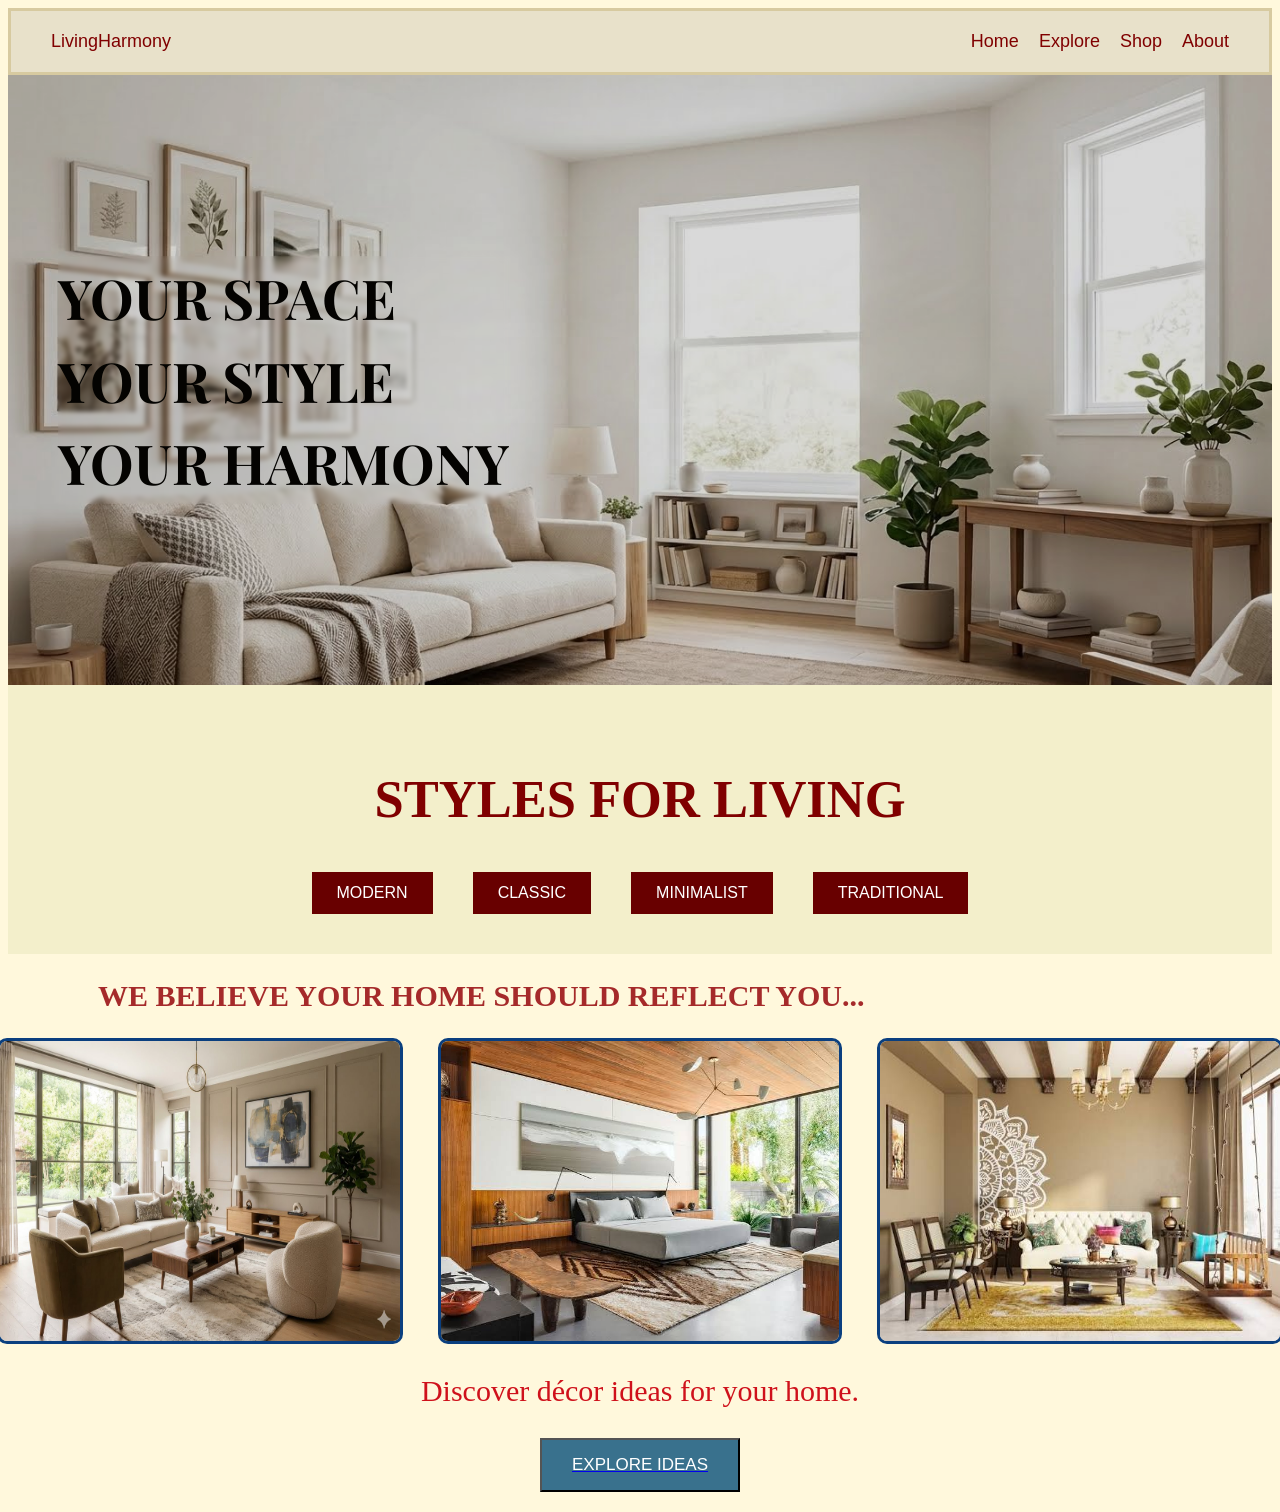
<file: index.html>
<!DOCTYPE html>
<html lang="en">

<head>
    <meta charset="UTF-8">
    <meta name="viewport" content="width=device-width, initial-scale=1.0">
    <title>LivingHarmony</title>
    <link rel="stylesheet" href="css/style.css">

</head>

<body>
    <header>
        <nav>
            <a href="index.html" class="logo">LivingHarmony</a>
            <ul>
                <li><a href="index.html">Home</a></li>
                <li><a href="explore.html">Explore</a></li>
                <li><a href="shop.html">Shop</a></li>
                <li><a href="about.html">About</a></li>
            </ul>
        </nav>
        <section class="hero">
            <h1>
                YOUR SPACE<br>
                YOUR STYLE<br>
                YOUR HARMONY
            </h1>
        </section>
        <section class="styles">
            <h2>STYLES FOR LIVING</h2>
            <div class="style-buttons">
                <button>MODERN</button>
                <button>CLASSIC</button>
                <button>MINIMALIST</button>
                <button>TRADITIONAL</button>
            </div>
        </section>
        <section class="belief">
            <h2>WE BELIEVE YOUR HOME SHOULD REFLECT YOU...</h2>

            <div class="belief-images">
                <img src="images/room1.jpeg" alt="Home decor" height="300" width="400">
                <img src="images/room2.2.jpeg" alt="Home decor" height="300" width="400">
                <img src="images/room3.5.jpeg" alt="Home decor" height="300" width="400">
            </div>

            <p>Discover décor ideas for your home.</p>

            <a href="explore.html">
                <button>EXPLORE IDEAS</button>
            </a>
        </section>
    </header>
    <script src="js/script.js"></script>

</body>

</html>
</file>
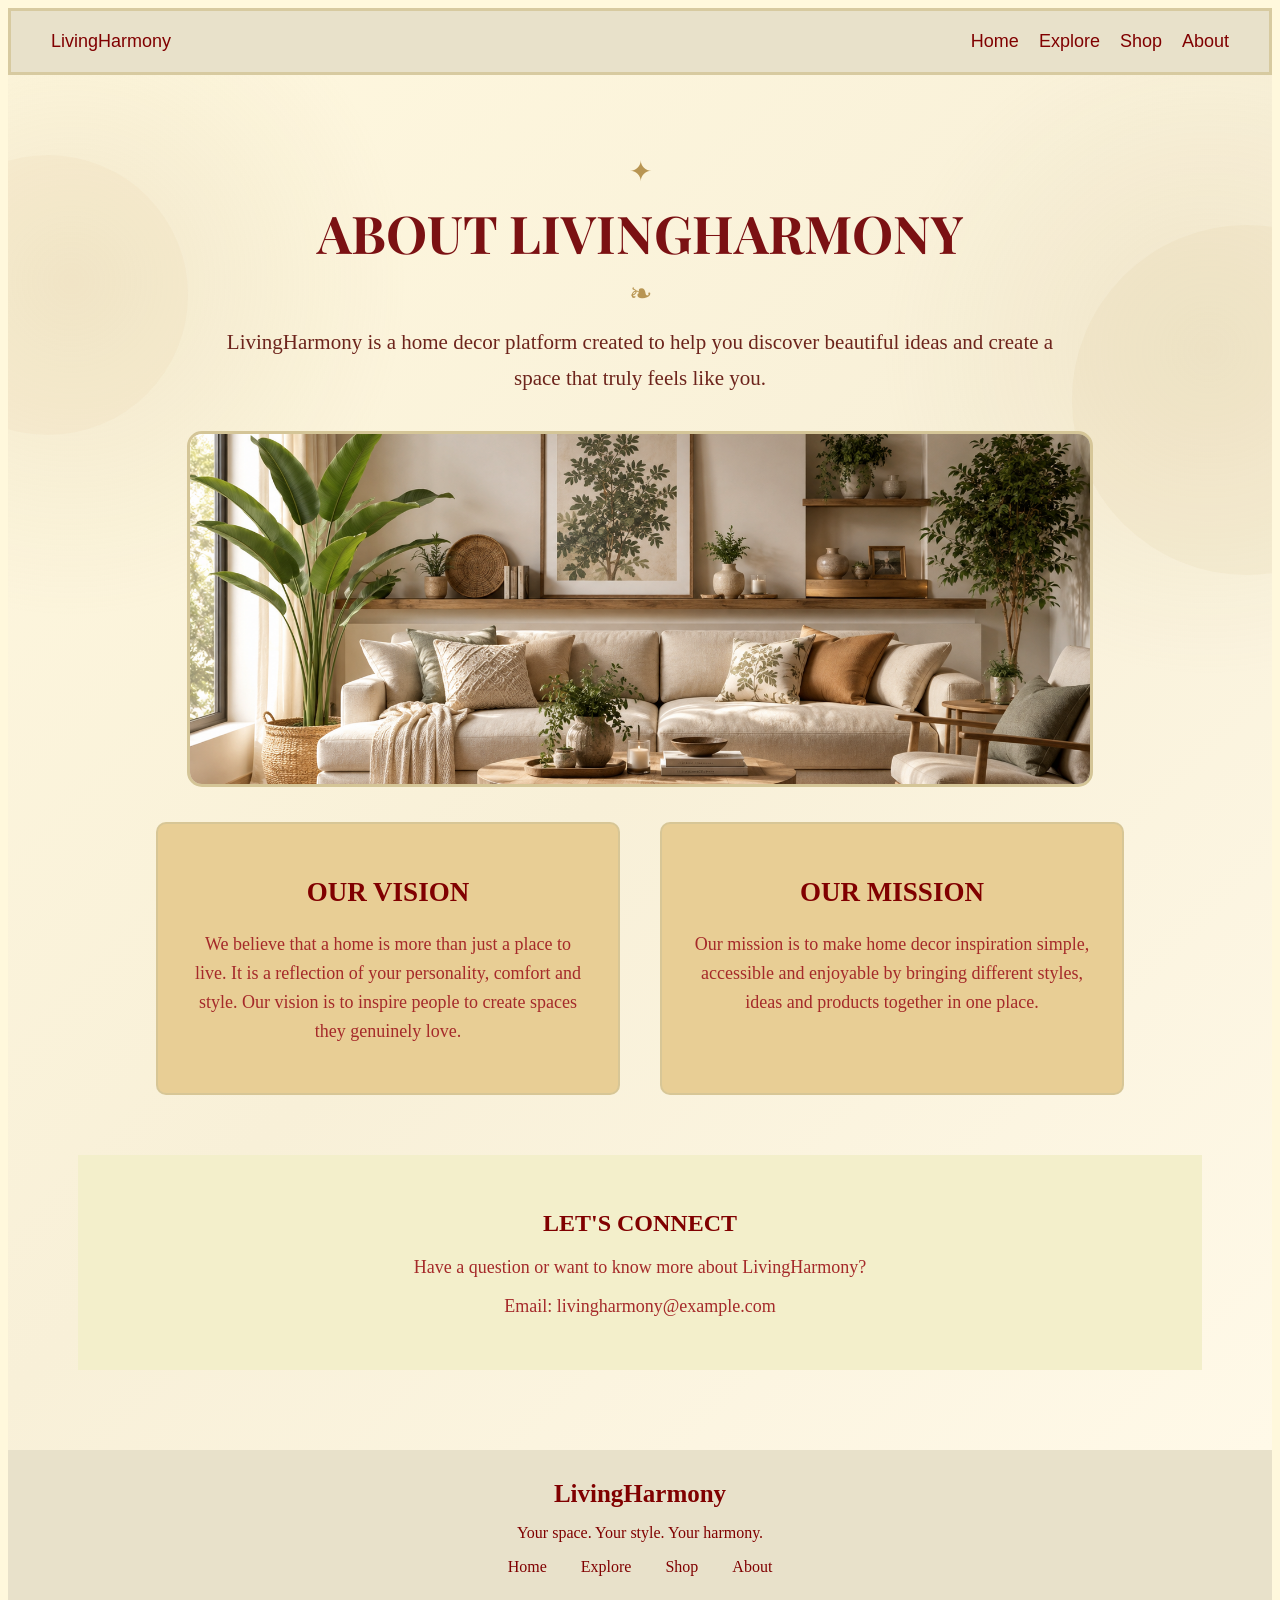
<file: about.html>
<!DOCTYPE html>
<html lang="en">

<head>
    <meta charset="UTF-8">
    <meta name="viewport" content="width=device-width, initial-scale=1.0">
    <title>About - LivingHarmony</title>
    <link rel="stylesheet" href="css/style.css">
</head>

<body>

    <header>
        <nav>
            <a href="index.html" class="logo">LivingHarmony</a>

            <ul>
                <li><a href="index.html">Home</a></li>
                <li><a href="explore.html">Explore</a></li>
                <li><a href="shop.html">Shop</a></li>
                <li><a href="about.html">About</a></li>
            </ul>
        </nav>
    </header>


    <section class="about">

        <div class="about-heading">
            <span class="leaf-decoration">✦</span>

            <h1>ABOUT LIVINGHARMONY</h1>

            <div class="heading-line">❧</div>

            <p class="about-intro">
                LivingHarmony is a home decor platform created to help you
                discover beautiful ideas and create a space that truly feels
                like you.
            </p>
        </div>
        <div class="about-image">
            <img src="images/about-home.jpg" alt="Beautiful home interior">
        </div>


        <div class="about-box">

            <div class="about-section">
                <h2>OUR VISION</h2>
                <p>
                    We believe that a home is more than just a place to live.
                    It is a reflection of your personality, comfort and style.
                    Our vision is to inspire people to create spaces they
                    genuinely love.
                </p>
            </div>


            <div class="about-section">
                <h2>OUR MISSION</h2>
                <p>
                    Our mission is to make home decor inspiration simple,
                    accessible and enjoyable by bringing different styles,
                    ideas and products together in one place.
                </p>
            </div>

        </div>


        <section class="contact">

            <h2>LET'S CONNECT</h2>

            <p>
                Have a question or want to know more about LivingHarmony?
            </p>

            <p>Email: livingharmony@example.com</p>

        </section>

    </section>


    <footer>

        <h3>LivingHarmony</h3>

        <p>Your space. Your style. Your harmony.</p>

        <div>
            <a href="index.html">Home</a>
            <a href="explore.html">Explore</a>
            <a href="shop.html">Shop</a>
            <a href="about.html">About</a>
        </div>

    </footer>

</body>

</html>
</file>
<file: css/style.css>
@import url('https://fonts.googleapis.com/css2?family=Playfair+Display:wght@500;600;700&display=swap');
body{
    background-color:cornsilk
}
ul{
    display: flex;
    list-style-type:none;
    margin:0;
    padding:0;
    gap:20px;
}
nav {
    background-color:rgb(232, 225, 202);
    border:rgba(212, 197, 151, 0.823) 3px solid;
    display: flex;
    align-items: center;
    justify-content: space-between;
    padding: 20px 40px;
    font-family:'Trebuchet MS', 'Lucida Sans Unicode', 'Lucida Grande', 'Lucida Sans', Arial, sans-serif;
}
nav a{
    color:maroon;
    font-size:18px;
    text-decoration: none;
}
.hero{
    padding:15px 50px;
    min-height: 500px;
    display: flex;
    align-items:center;
    background-color:rgb(197, 221, 224);
    justify-content: flex-start;
    background-image: url("../images/hero..jpeg");
    background-size: cover;
    background-position: center;
    background-repeat: no-repeat;
    height: 580px;
    position:relative;
    backdrop-filter: blur(2px);
}
.hero::before {
    content: "";
    position: absolute;
    inset: 0;
    background: rgba(0, 0, 0, 0.15);
}
.hero h1{
    font-family:'playfair display',serif;
    font-size:55px;
    line-height:1.50;
    margin: 0;
    color: #040301;
    position: relative;
    z-index: 1;
    backdrop-filter: blur(2px);
}
.styles{
    text-align: center;
    font-size:35px ;
    font-family:serif;
    padding: 40px 40px;
    background-color:rgb(243, 239, 203);
    color: maroon;

}
.style-buttons {
    display: flex;
    justify-content: center;
    gap: 40px;
}
.style-buttons button {
    padding: 12px 25px;
    border: none;
   background-color: rgb(104, 0, 0);
    color: white;
    font-size: 16px;
    cursor: pointer;
}
.belief{
    font-size: 20px;
    color: brown;
}
.belief-images{
    display: flex;
    justify-content: center;
    gap: 35px;
}
.belief-images img{
    border: #0a3f7f 3px solid;
    border-radius: 10px;
    
}
.belief p{
    text-align: center;
    font-size:30px;
    font-family:fantasy;
    color:rgb(207, 17, 27) ;
}
.belief button{
    display: block;
    margin: 20px auto;
    font-size: 17px;
    color: white;
    background-color:#39718d ;
    padding: 15px 30px;
}
.belief h2{
    margin-left: 90px;
}

.explore {
    text-align: center;
    padding: 60px 40px;
    color: maroon;
}

.explore h1 {
    color: #920a08;
    font-size: 50px;
    margin-bottom: 20px;
}

.explore p {
    color: #310505;
    font-size: 30px;
    font-family:Verdana, Geneva, Tahoma, sans-serif
    
}
.categories {
    display: grid;
    grid-template-columns: repeat(2, 1fr);
    gap: 35px;
    padding: 40px 70px;
}

.category {
    text-align: center;
    background-color: rgb(232, 225, 202);
    padding: 20px;
    border-radius: 10px;
}

.category img {
    width: 100%;
    height: 300px;
    object-fit: cover;
    border-radius: 8px;
}

.category h2 {
    color: rgb(0, 19, 128);
    font-size:30px ;
    margin-top: 15px;
}

.category p {
    font-style: italic;
    font-size: 20px;
    color: rgb(106, 42, 165);
}
.explore-cta {
    text-align: center;
    padding: 70px 20px;
    background-color: #e8e1ca;
    color: maroon;
}

.explore-cta h2 {
    font-family: serif;
    font-size: 32px;
    margin-bottom: 15px;
}

.explore-cta p {
    font-size: 20px;
    margin-bottom: 30px;
}

.explore-cta a {
    display: inline-block;
    text-decoration: none;
    background-color: maroon;
    color: white;
    padding: 14px 30px;
    font-size: 16px;
}

footer {
    text-align: center;
    padding: 35px;
    background-color: #f3efcb;
    color: maroon;
}

footer h3 {
    font-size: 25px;
    margin: 0 0 10px;
}

footer p {
    font-size: 16px;
}

footer a {
    color: maroon;
    text-decoration: none;
    margin: 0 15px;
}
/* IMAGE POPUP */

.image-popup {
    display: none;
    position: fixed;
    top: 0;
    left: 0;
    width: 100%;
    height: 100%;
    background-color: rgba(0, 0, 0, 0.8);
    justify-content: center;
    align-items: center;
    z-index: 1000;
}

.image-popup img {
    max-width: 80%;
    max-height: 80%;
    border-radius: 10px;
}

.close {
    position: absolute;
    top: 20px;
    right: 40px;
    color: white;
    font-size: 50px;
    cursor: pointer;
}
.category {
    transition: 0.3s;
}

.category:hover {
    transform: translateY(-8px);
}
/* SHOP PAGE */

.shop {
    text-align: center;
    padding: 50px 60px;
    background-color: cornsilk;
}

.shop > h1 {
    color: maroon;
    font-size: 42px;
    margin-bottom: 10px;
}

.shop > p {
    font-size: 20px;
    color: brown;
    margin-bottom: 50px;
}

.shop-category {
    margin-bottom: 60px;
}

.shop-category h2 {
    color: maroon;
    font-size: 30px;
    margin-bottom: 25px;
}

.products {
    display: flex;
    justify-content: center;
    gap: 35px;
}

.product-card {
    width: 350px;
    background-color: rgb(232, 225, 202);
    padding: 20px;
    border-radius: 10px;
    transition: 0.3s;
}

.product-card:hover {
    transform: translateY(-8px);
}

.product-card img {
    width: 100%;
    height: 280px;
    object-fit: cover;
    border-radius: 8px;
}

.product-card h3 {
    color: maroon;
    font-size: 22px;
    margin: 15px 0 8px;
}

.product-card p {
    color: brown;
    font-size: 18px;
    margin-bottom: 15px;
}

.product-card button {
    background-color: maroon;
    color: white;
    border: none;
    padding: 12px 25px;
    font-size: 16px;
    cursor: pointer;
}

.product-card button:hover {
    opacity: 0.8;
}
.cart-message {
    display: none;
    position: fixed;
    bottom: 30px;
    right: 30px;
    background-color: maroon;
    color: white;
    padding: 15px 25px;
    border-radius: 8px;
    font-size: 16px;
    z-index: 1000;
}
/* PRODUCT POPUP */

.product-popup {
    display: none;
    position: fixed;
    z-index: 1000;
    inset: 0;
    background-color: rgba(0, 0, 0, 0.8);
    justify-content: center;
    align-items: center;
}

.product-popup-content {
    background-color: cornsilk;
    padding: 30px;
    border-radius: 12px;
    display: flex;
    gap: 30px;
    align-items: center;
    width: 650px;
}

.product-popup-content img {
    width: 300px;
    height: 300px;
    object-fit: cover;
    border-radius: 10px;
}

.product-popup-content h2 {
    color: maroon;
}

.product-popup-content p {
    font-size: 20px;
    color: brown;
}

.product-popup-content button {
    background-color: maroon;
    color: white;
    border: none;
    padding: 12px 25px;
    cursor: pointer;
}

.product-close {
    position: absolute;
    top: 25px;
    right: 40px;
    color: white;
    font-size: 45px;
    cursor: pointer;
}
.category-subtitle {
    color: brown;
    font-size: 17px;
    margin-top: -15px;
    margin-bottom: 25px;
    font-style: italic;
}
.shop-nav {
    display: flex;
    justify-content: center;
    gap: 35px;
    margin-bottom: 50px;
}

.shop-nav a {
    text-decoration: none;
    color: maroon;
    font-size: 25px;
    font-weight: bold;
}

.shop-nav a:hover {
    text-decoration: underline;
}
.shop-heading {
    background-color: rgb(229, 216, 174);
    padding: 35px 20px;
    margin-bottom: 35px;
    border-radius: 10px;
    border: 2px solid rgba(230, 208, 140, 0.8);
}

.shop-heading h1 {
    color: maroon;
    font-family: 'Playfair Display', serif;
    font-size: 48px;
    margin: 0 0 10px;
}

.shop-heading p {
    color: brown;
    font-size: 20px;
    font-style: italic;
    margin: 0;
}
/* ABOUT PAGE */

.about {
    text-align: center;
    padding: 60px 80px;
    background-color: cornsilk;
}

.about h1 {
    color: maroon;
    font-family: 'Playfair Display', serif;
    font-size: 45px;
    margin-bottom: 20px;
}

.about-intro {
    max-width: 800px;
    margin: 0 auto 50px;
    font-size: 21px;
    line-height: 1.6;
    color: brown;
}

.about-box {
    display: flex;
    justify-content: center;
    gap: 40px;
}

.about-section {
    width: 400px;
    padding: 30px;
    background-color:rgb(232, 206, 149);
    border-radius: 10px;
    border: 2px solid rgba(212, 197, 151, 0.8);
}

.about-section h2 {
    color: maroon;
    font-size: 27px;
}

.about-section p {
    font-size: 18px;
    line-height: 1.6;
    color: brown;
}

.contact {
    margin-top: 60px;
    padding: 35px;
    background-color: rgb(243, 239, 203);
}

.contact h2 {
    color: maroon;
}

.contact p {
    font-size: 18px;
    color: brown;
}

footer {
    text-align: center;
    padding: 30px;
    background-color: rgb(232, 225, 202);
    color: maroon;
}

footer a {
    color: maroon;
    text-decoration: none;
    margin: 0 15px;
}

footer a:hover {
    text-decoration: underline;
}
.about-image {
    display: flex;
    justify-content: center;
    margin: 35px auto;
}

.about-image img {
    width: 900px;
    height: 350px;
    object-fit: cover;
    border-radius: 15px;
    border: 3px solid #d4c597;
}
/* ABOUT PAGE */

.about {
    background:
        radial-gradient(circle at 5% 15%, rgba(210, 190, 150, 0.25), transparent 20%),
        radial-gradient(circle at 95% 20%, rgba(210, 190, 150, 0.22), transparent 20%),
        linear-gradient(135deg, #fff8df, #f8f0d8, #fff9e8);

    padding: 80px 70px;
    min-height: 100vh;
    position: relative;
    overflow: hidden;
}

/* Decorative background circles */

.about::before {
    content: "";
    position: absolute;
    width: 280px;
    height: 280px;
    border-radius: 50%;
    background: rgba(231, 207, 172, 0.18);
    top: 80px;
    left: -100px;
}

.about::after {
    content: "";
    position: absolute;
    width: 350px;
    height: 350px;
    border-radius: 50%;
    background: rgba(220, 197, 157, 0.15);
    top: 150px;
    right: -150px;
}

/* Heading */

.about-heading {
    text-align: center;
    position: relative;
    z-index: 1;
}

.about-heading h1 {
    font-family: 'Playfair Display', serif;
    font-size: 52px;
    color: #7b1113;
    margin: 10px 0;
}

/* Small decoration */

.leaf-decoration {
    color: #b89552;
    font-size: 28px;
}

.heading-line {
    color: #b89552;
    font-size: 28px;
    margin: 5px 0 15px;
}

.about-intro {
    max-width: 850px;
    margin: auto;
    font-size: 21px;
    line-height: 1.7;
    color: #6d241c;
}
</file>
